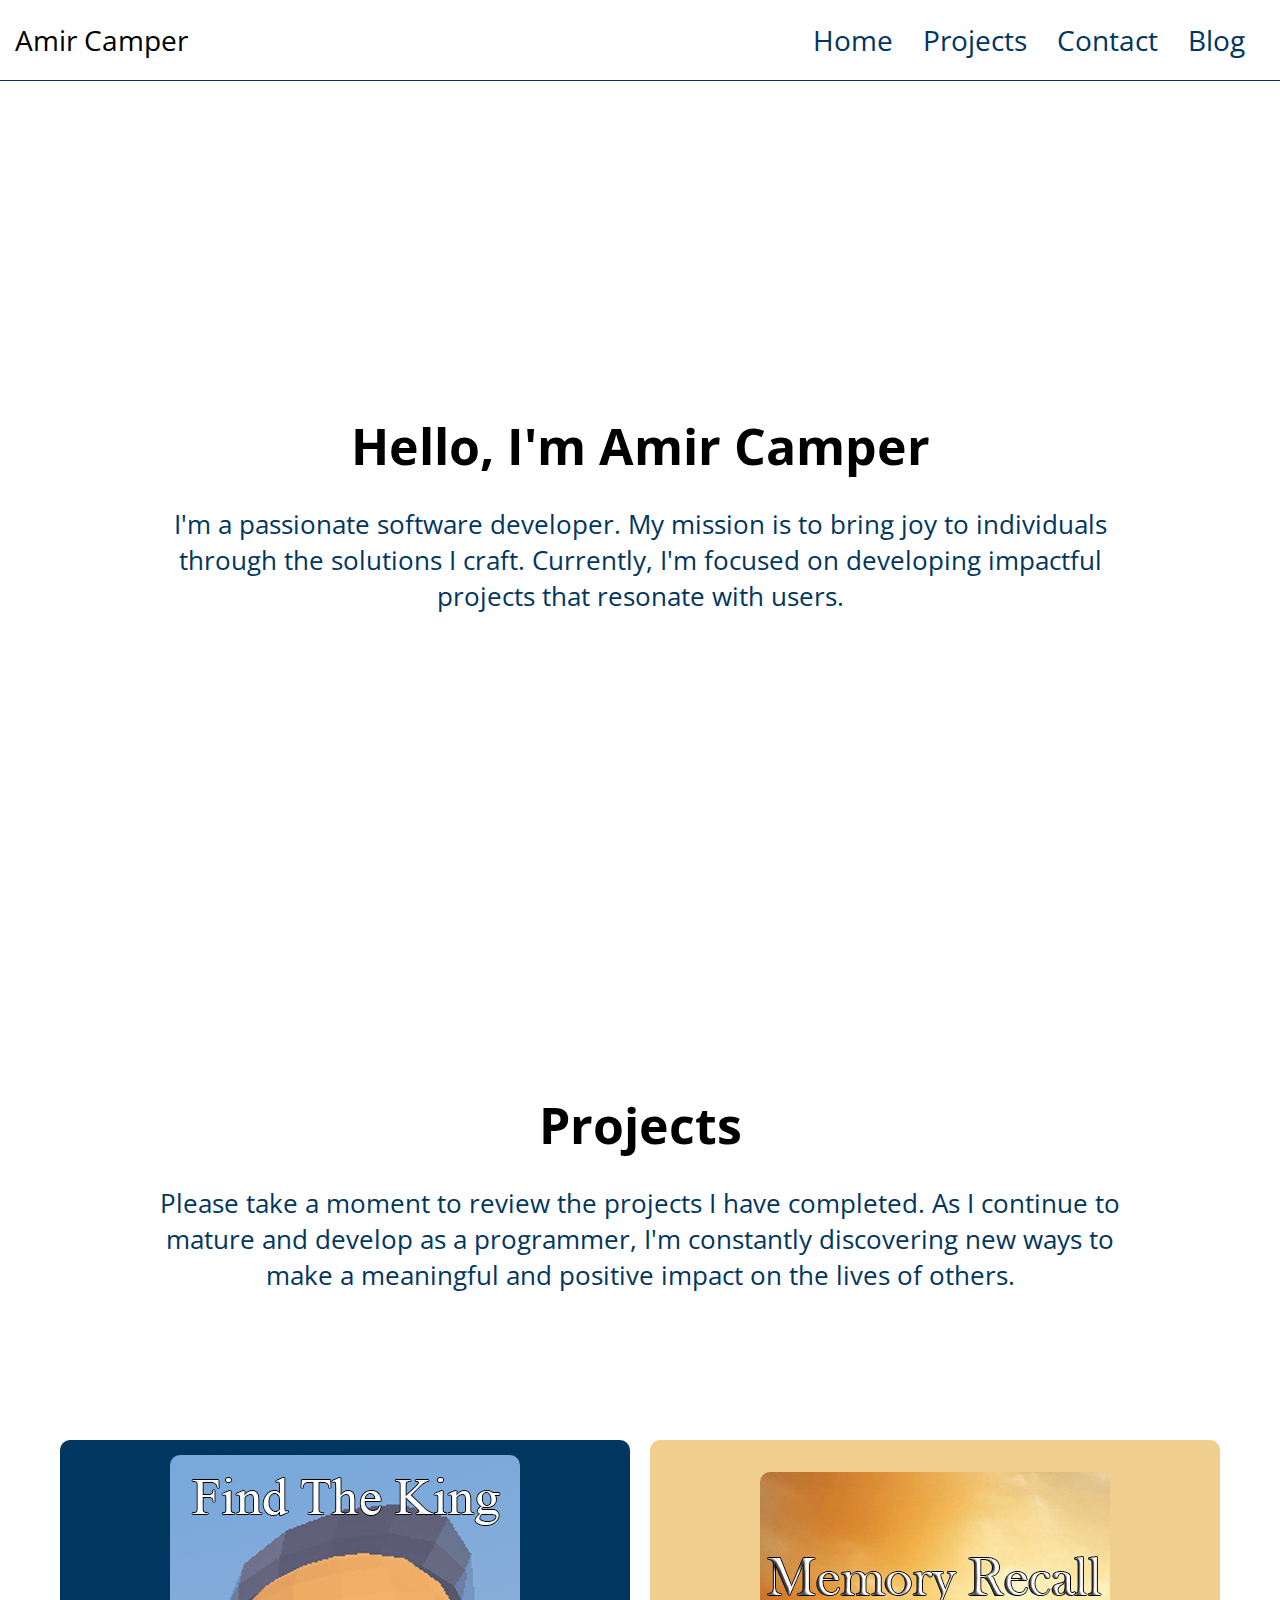
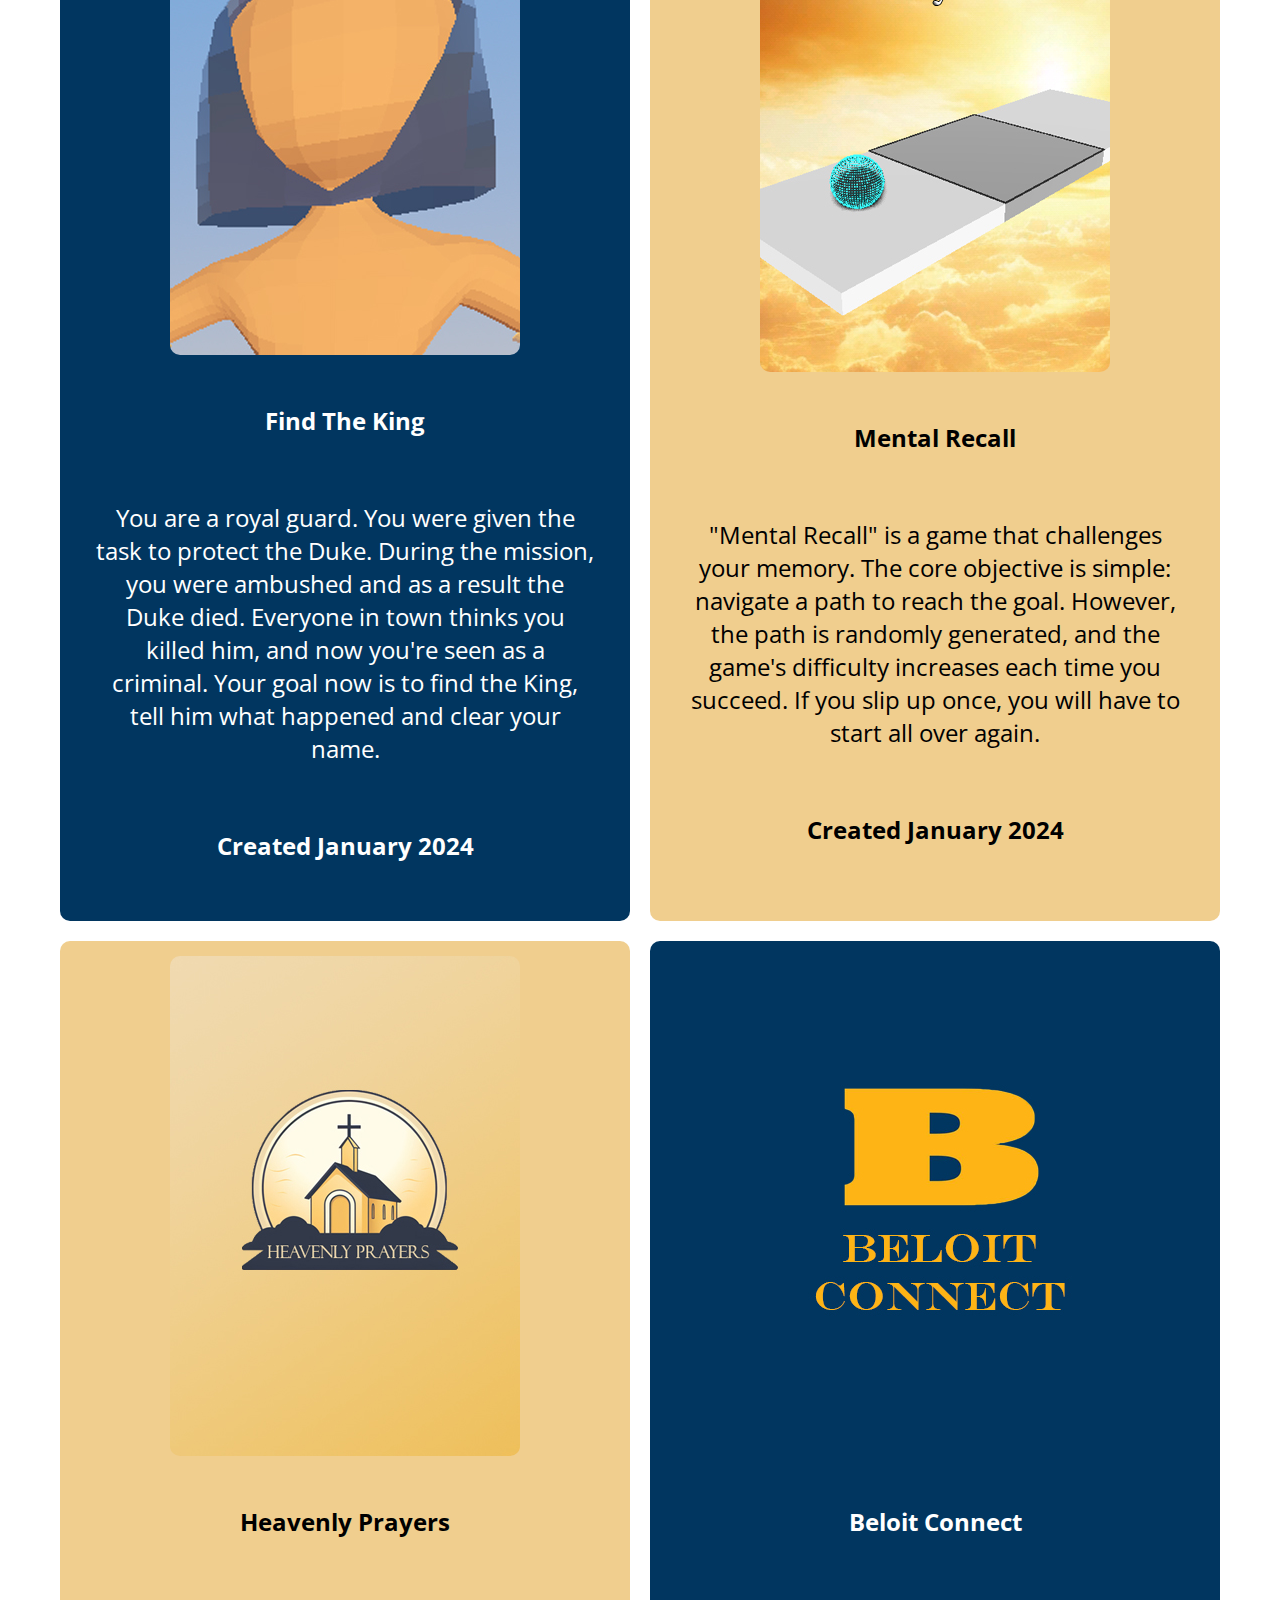
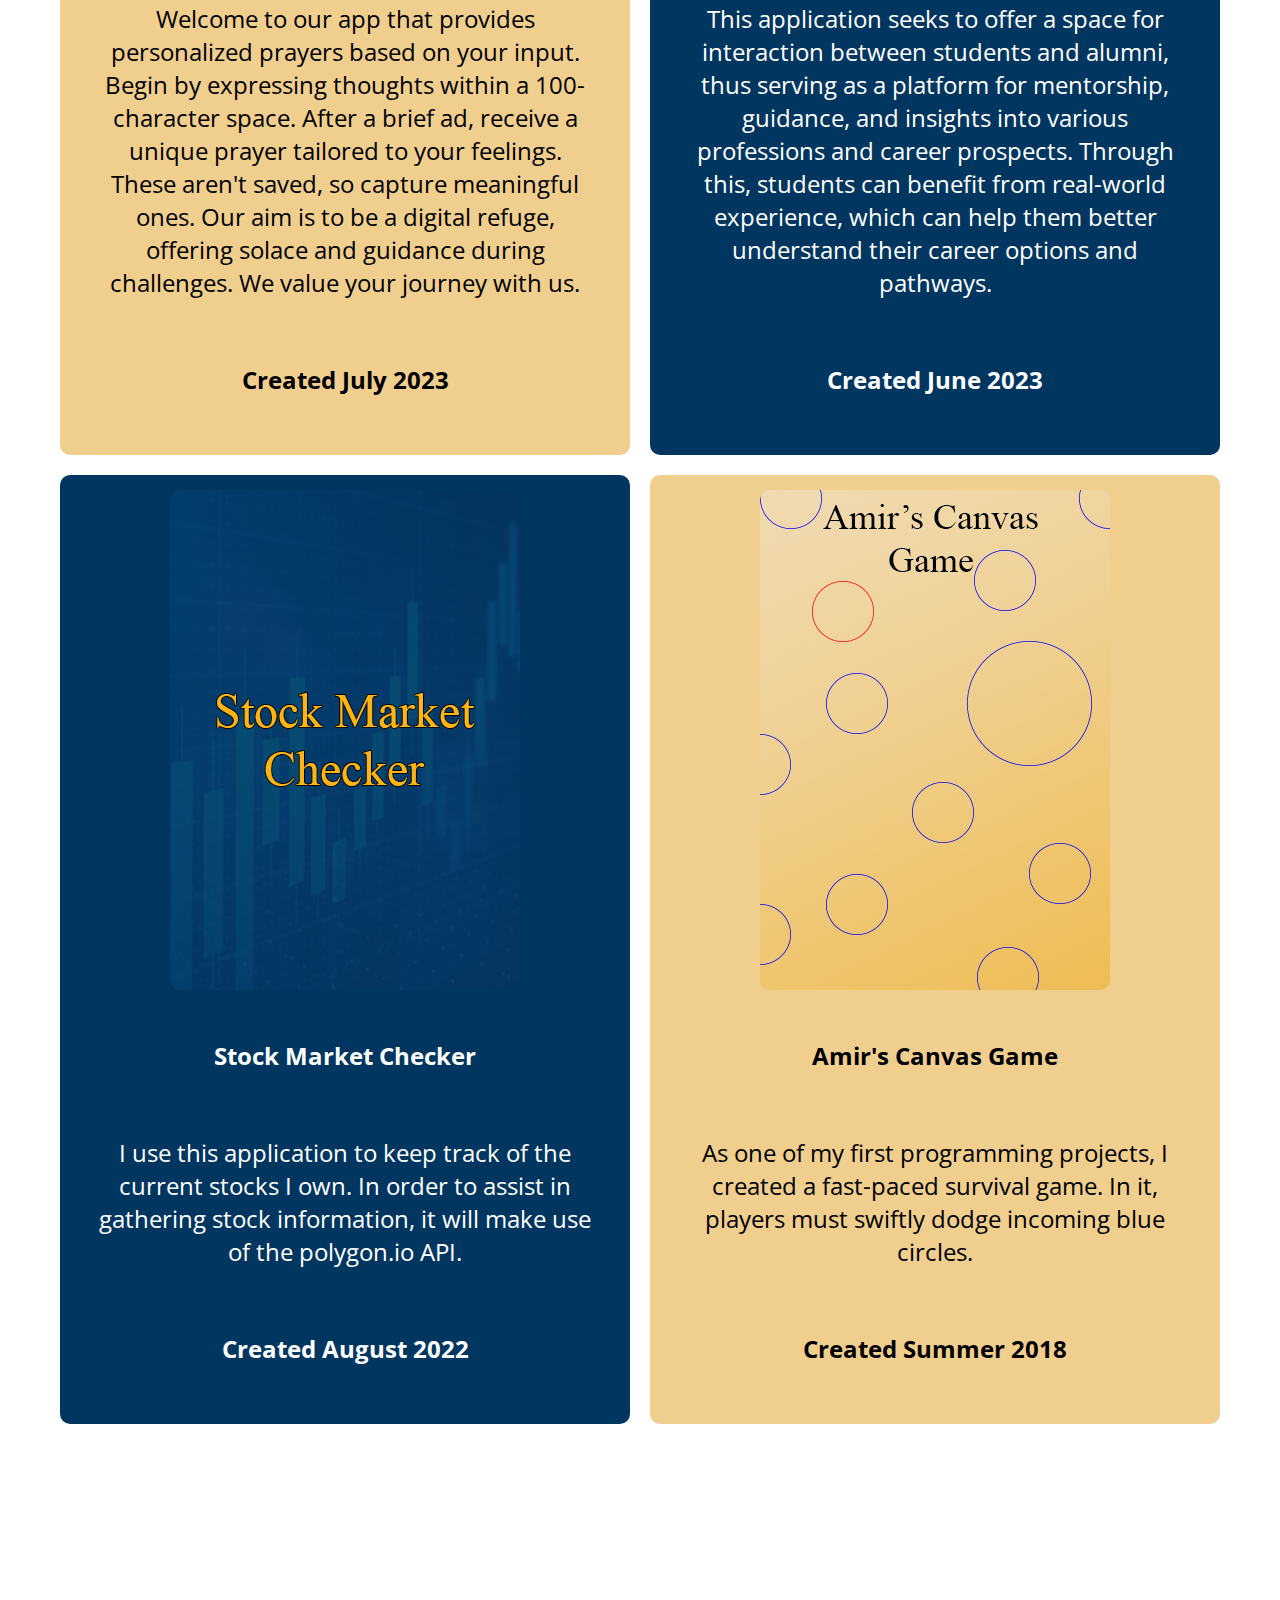
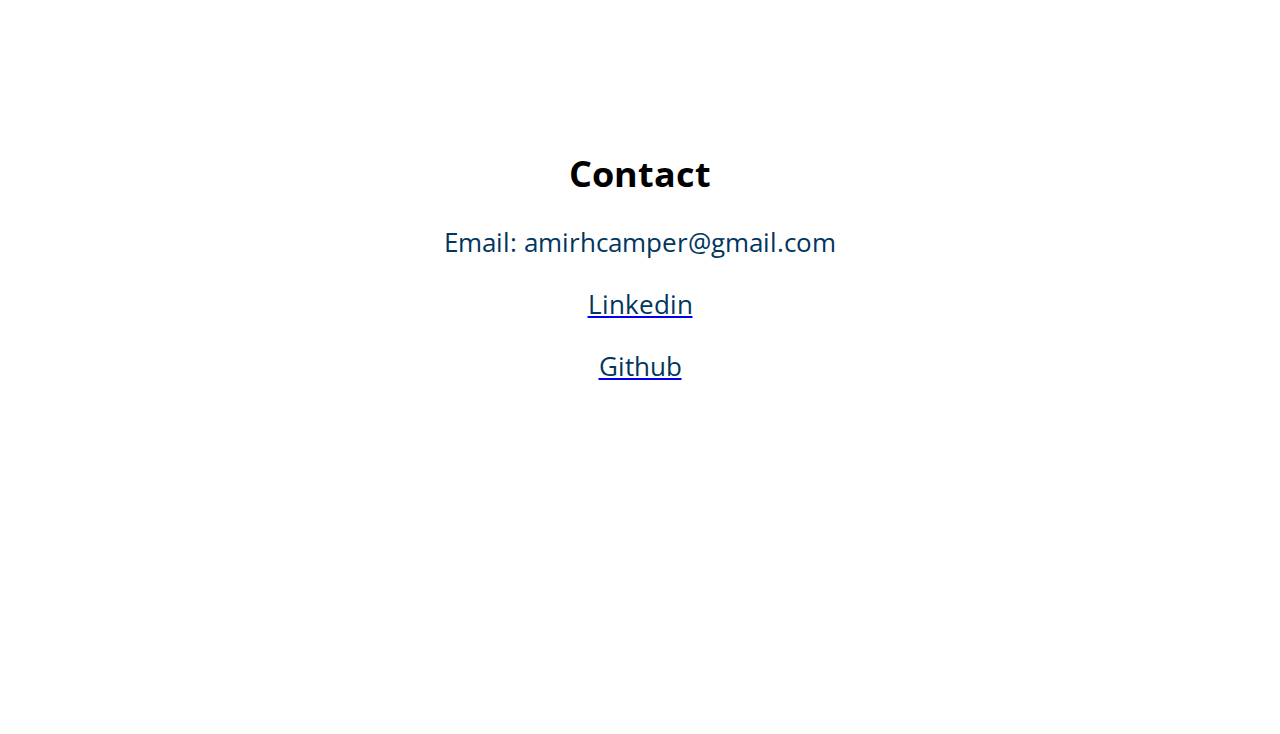
<file: index.html>
<!DOCTYPE html>
<html lang="en">

<head>
    <meta charset="UTF-8">
    <meta name="viewport" content="width=device-width, initial-scale=1.0">
    <meta http-equiv="Cache-Control" content="no-cache, no-store, must-revalidate">
    <meta http-equiv="Pragma" content="no-cache">
    <meta http-equiv="Expires" content="0">
    <title>Amir Camper</title>
    <meta name="description" content="Amir Camper's professional portfolio showcasing education, experience, projects, and skills.">
    <meta name="keywords" content="Amir Camper, Portfolio, Web Developer, Projects, Experience, Education, Skills">
    <meta name="google-site-verification" content="ZBLapk11Irxm8uPWGdEb4VODwh47aCT_Ne4vru92rmc" />
    <link rel="preconnect" href="https://fonts.googleapis.com">
    <link rel="preconnect" href="https://fonts.gstatic.com" crossorigin>
    <link href="https://fonts.googleapis.com/css2?family=Open+Sans&display=swap" rel="stylesheet">
    <link rel="stylesheet" href="style2.css">
</head>

<body>
  <nav>
    <ul>
        <li class="menu-header">Amir Camper</li>
        <div class="dropdown-menu">
            <button class="dropdown-btn">Menu</button>
            <div class="dropdown-content">
                <a href="#section1">Home</a>
                <a href="#section2">Projects</a>
                <a href="#section3">Contact</a>
                <a href="blog.html">Blog</a>
            </div>
        </div>
        <div class="menu-item-container">
            <li class="menu-item"><a href="#section1">Home</a></li>
            <li class="menu-item"><a href="#section2">Projects</a></li>
            <li class="menu-item"><a href="#section3">Contact</a></li>
            <li class="menu-item"><a href="blog.html">Blog</a></li>
        </div>
    </ul>
  </nav>

  <div id="w-box"></div>

  <section id="section1" class="section1">  
      <div class="home-container">
        <div class="intro">
          <h2 id="s1">Hello, I'm Amir Camper</h2>
          <p class="home-text">I'm a passionate software developer. My mission is to bring joy to individuals through the solutions I craft. Currently, I'm focused on developing impactful projects that resonate with users.</p>
        </div>
      </div>   
  </section>


  <section id="section2" class="section2">
    <div class="project-header">
      <div class="intro">
      <h2 id="s2">Projects</h2>
      <p class="home-text">Please take a moment to review the projects I have completed. As I continue to mature and develop as a programmer, I'm constantly discovering new ways to make a meaningful and positive impact on the lives of others.</p>
    </div>
    </div>
    
    
    <div class="project-container">

      <div class="project-row">
        <div class="project-item">
          <div>
            <a href="https://happycamper1v1.itch.io/fin" target="_blank"><img id="project-image2" src="find_the_king.jpg" alt="Memory Recall"></a>
          </div>
          <div class="project-container-text">
            <p class="project-text"> <strong>Find The King</strong> </p>
             <p class="project-text">You are a royal guard. You were given the task to protect the Duke. During the mission, you were ambushed and as a result the Duke died. Everyone in town thinks you killed him, and now you're seen as a criminal. Your goal now is to find the King, tell him what happened and clear your name. </p>
             <p class="project-text"> <strong>Created January 2024</strong> </p>
          </div>
        </div>
        <div class="project-item">
          <div>
            <a href="https://play.google.com/store/apps/details?id=com.amircamper.memoryrecall" target="_blank"><img id="project-image1" src="mermoyrecall.jpg" alt="Memory Recall"></a>
          </div>
          <div class="project-container-text">
            <p class="project-text"> <strong>Mental Recall</strong> </p>
             <p class="project-text">"Mental Recall" is a game that challenges your memory. The core objective is simple: navigate a path to reach the goal. However, the path is randomly generated, and the game's difficulty increases each time you succeed. If you slip up once, you will have to start all over again. </p>
             <p class="project-text"> <strong>Created January 2024</strong> </p>
          </div>
        </div>
      </div>
      
      <div class="project-row">
        <div class="project-item">
          <div>
            <a href="https://play.google.com/store/apps/details?id=com.amircamper.heavenlyprayers" target="_blank"><img id="project-image1" src="imagey.jpg" alt="Heavenly Prayers App"></a>
          </div>
          <div class="project-container-text">
            <p class="project-text"> <strong>Heavenly Prayers</strong> </p>
             <p class="project-text"> Welcome to our app that provides personalized prayers based on your input. Begin by expressing thoughts within a 100-character space. After a brief ad, receive a unique prayer tailored to your feelings. These aren't saved, so capture meaningful ones. Our aim is to be a digital refuge, offering solace and guidance during challenges. We value your journey with us.</p>
             <p class="project-text"> <strong>Created July 2023</strong> </p>
          </div>
        </div>
        <div class="project-item">
          <a href="https://github.com/HappyCamper1v1/Beloit_Connect" target="_blank"><img id="project-image2" src="beloitcard.jpg" alt="Beloit Connect Web App"></a>
          <div class="project-container-text">
            <p class="project-text"> <strong>Beloit Connect</strong> </p>
            <p class="project-text"> This application seeks to offer a space for interaction between students and alumni, thus serving as a platform for mentorship, guidance, and insights into various professions and career prospects. Through this, students can benefit from real-world experience, which can help them better understand their career options and pathways.</p>
            <p class="project-text"> <strong>Created June 2023</strong> </p>
         </div>
        </div>
      </div>

      <div class="project-row">
        <div class="project-item">
          <a href="https://github.com/HappyCamper1v1/stockMarketChecker" target="_blank"><img id="project-image3" src="stockMakertChecker2.jpg" alt="Stock Market Checker App"></a>
          <div class="project-container-text">
            <p class="project-text"> <strong>Stock Market Checker</strong> </p>
             <p class="project-text"> I use this application to keep track of the current stocks I own. In order to assist in gathering stock information, it will make use of the polygon.io API.</p>
             <p class="project-text"> <strong>Created August 2022</strong> </p>
          </div>
        </div>
        <div class="project-item">
          <a href="http://simeonseniors.com/CTE/normalmode.html" target="_blank"><img  id="project-image4"src="canvas.jpg" alt="Heavenly Prayers App"></a>
          <div class="project-container-text">
            <p class="project-text"> <strong>Amir's Canvas Game</strong> </p>
             <p class="project-text">As one of my first programming projects, I created a fast-paced survival game. In it, players must swiftly dodge incoming blue circles.</p>
             <p class="project-text"> <strong>Created Summer 2018</strong> </p>
          </div>
        </div>
      </div>
      </div>
    
  </section>

  <section id="section3" class="section3">
    <div class="home-container">
      <div class="intro">
        <h2 id="s3">Contact</h2>
        <p class="home-text">Email: amirhcamper@gmail.com</p>
        <a href="https://www.linkedin.com/in/amir-camper-a9bb1a189/" target="_blank"><p class="home-text">Linkedin</p></a>
        <a href="https://github.com/HappyCamper1v1" target="_blank"><p class="home-text">Github</p></a>
      </div>
    </div>
  </section>
    
</body>
</html>
</file>
<file: style2.css>
body {
    font-family: 'Open Sans', sans-serif;
    margin: 0;
    padding: 0;
    background-color: #ffffff;
}
h3 {
    font-size: 30px;
}
#w-box {
    display: block;
    width: 100%;
    height: 80px;
}
.home-text {
    max-width: 1000px;
    font-size: 32px;
    text-align: center;
    color: rgb(1, 54, 96);
    animation: introText 3s;
}

@keyframes introText {
    0% {color: rgba(1, 54, 96, 0)}
    100% {color: rgba(1, 54, 96, 1)}
}
@keyframes introText2 {
    0% {color: rgba(1, 54, 96, 0)}
    100% {color: rgba(0, 0, 0, 1)}
}
#s1 {
    font-size: 50px;
    color: black;
    animation: introText2 3s;
}

#s2 {
    font-size: 50px;
    color: black;
    animation: introText2 3s;
}

.home-container {
    height: 99vh;
    display: flex;
    align-items: center;
    justify-content: center;
}

.project-header {
    height: 50vh;
    display: flex;
    align-items: center;
    justify-content: center;
}

.section1 {
    height: 100vh;
    animation: changecolor 2s;
}
.section3 {
    height: 100vh;
}
.section4 {
    height: 100vh;
}


h2 {
    margin: 0;
    font-size: 36px;
    text-align: center;
}
.menu-header {
    color: 1,54,96;
    font-size: 28px;
    font-style: normal;
    font-weight: 400;
    line-height: normal;
    text-align: center;
}
.menu-item-container {
    display: flex;
    padding-right: 20px;
    text-align: center;
}

nav {
    background-color: rgb(255, 255, 255, 1);
    padding: 5px 0;
    position: fixed;
    width: 100%;
    border-bottom: 1px solid rgb(1, 54, 96);
}

nav ul {
    list-style-type: none; 
    padding: 0; 
    display: flex;
    justify-content: space-between;
}

nav li {
    margin: 0 15px; 
}

nav a {
    color: #013660;
    font-size: 28px;
    font-style: normal;
    font-weight: 400;
    line-height: normal;
    text-align: center;
    text-decoration: none; 
    transition: color 0.3s; 
}

nav a:hover {
    color: #000000; 
}


.dropdown-menu {
    display: none; 
}

.dropdown-btn {
    background-color: rgba(255, 255, 255, 1);
    margin-right: 20px;
    color: rgb(1,54,96);
    border-radius: 10px;
    border: none;
    cursor: pointer;
    font-size: 28px;
    transition: background-color 0.3s;
}

.dropdown-btn:hover {
    background-color: rgba(255, 255, 255);
}

.dropdown-content {
    display: none;
    position: absolute;
    right: 0;
    min-width: 160px;
    background-color: #ffffff;
    box-shadow: 0px 8px 16px 0px rgba(0, 0, 0, 0.2);
  
}

.dropdown-content a {
    color: rgb(1, 54, 96);
    padding: 12px 16px;
    text-decoration: none;
    display: block;
}

.dropdown-content a:hover {
    border-radius: 10px;
}

@media (max-width: 850px) {
    .menu-header {
        font-size: 28px;
    }
    .menu-item-container {
        display: none; 
    }
    .dropdown-menu {
        display: block;
    }
    .dropdown-btn:hover + .dropdown-content, 
    .dropdown-content:hover {
    display: block;
    }
    .dropdown-btn:focus + .dropdown-content,
    .dropdown-content:focus-within {
    display: block;
    }
}

.project-container{
    display: flex;
    flex-direction: column;
    align-items: center;
}
.project-row {
    display: flex;
    justify-content: space-around;
}
.project-container-text {
    width: 100%;
}

#helloamir {
    color: red;
    font-size: 100px;
}

.project-item {
    padding: 15px;
    border-radius: 10px;
    margin: 10px;
    align-items: center;
    display: flex;
    justify-content: space-around;
}
.project-text {
    font-family: 'Open Sans', sans-serif;
    font-size: 24px;
    max-width: 500px;
    text-align: center;
    padding: 20px;
    color: white;
}
img {
    border-radius: 10px;
}

#project-image2 {
    animation: project-image2  5s infinite;
}

@keyframes project-image2 {
    0% {box-shadow: 5px 10px rgba(254, 180, 21, 0);}
    50% {box-shadow: 5px 10px rgba(254, 180, 21, 1);}
    100% {box-shadow: 5px 10px rgba(254, 180, 21, 0);}
}

#project-image1 {
    animation: project-image1  5s infinite;
}

@keyframes project-image1 {
    0% {box-shadow: 5px 10px rgba(254, 180, 21, 0);}
    50% {box-shadow: 5px 10px rgba(50, 57, 73, 1);}
    100% {box-shadow: 5px 10px rgba(254, 180, 21, 0);}
}

#project-image3 {
    animation: project-image2  5s infinite;
}

#project-image4 {
    animation: project-image1  5s infinite;
}
.project-row:nth-child(1) .project-item:nth-child(1) {
    background-color: #013660;
}
.project-row:nth-child(1) .project-item:nth-child(2) {
    background-color: rgb(240, 206, 142);
}
.project-row:nth-child(1) .project-item:nth-child(2) .project-text{
    color: #000000;
  }

.project-row:nth-child(2) .project-item:nth-child(1) {
    background-color: rgb(240, 206, 142);
}
.project-row:nth-child(2) .project-item:nth-child(1) .project-text{
  color: #000000;
}
.project-row:nth-child(2) .project-item:nth-child(2) {
    background-color: #013660;
}
.project-row:nth-child(3) .project-item:nth-child(2) {
    background-color: rgb(240, 206, 142);
}
.project-row:nth-child(3) .project-item:nth-child(2) .project-text{
    color: #000000;
}
.project-row:nth-child(3) .project-item:nth-child(1) {
    background-color: #013660;
}

.blog-link {
    font-size: 24px;
    text-decoration: none;
}
.home-blog {
    max-width: 1000px;
    font-size: 32px;
    color: rgb(1, 54, 96);
    animation: introText 3s;
}

.blog-container {
    display: flex;
    align-items: center;
    justify-content: center;
}

@media (max-width: 1525px) {
    .project-item {
        justify-content: center;
        flex-direction: column;
    }
}
@media (max-width: 1380px) {
    .home-text {
        font-size: 26px;
    }
    .home-blog {
        font-size: 26px;
    }
}
@media (max-width: 1070px) {
    .home-container {
        flex-direction: column;
    }
}
@media (max-width: 445px) {
    img {
        width: 175px;
        height: 250px
    }
    .project-text {
        font-size: 16px; 
    }
    .home-text {
        font-size: 16px;
        padding: 20px;
    }
    .home-blog {
        font-size: 16px;
        padding: 20px;
    }
    #s1 {
        font-size: 32px;
    }
    nav a {
        font-size: 16px;
    }
    .dropdown-btn {
        font-size: 18px;
    }
    .menu-header {
        font-size: 18px;
    }
    #s2 {
        font-size: 32px;
    }

}

@media (max-width: 910px) {
    .project-row {
        justify-content: center;
        flex-direction: column;
    }
}
</file>
